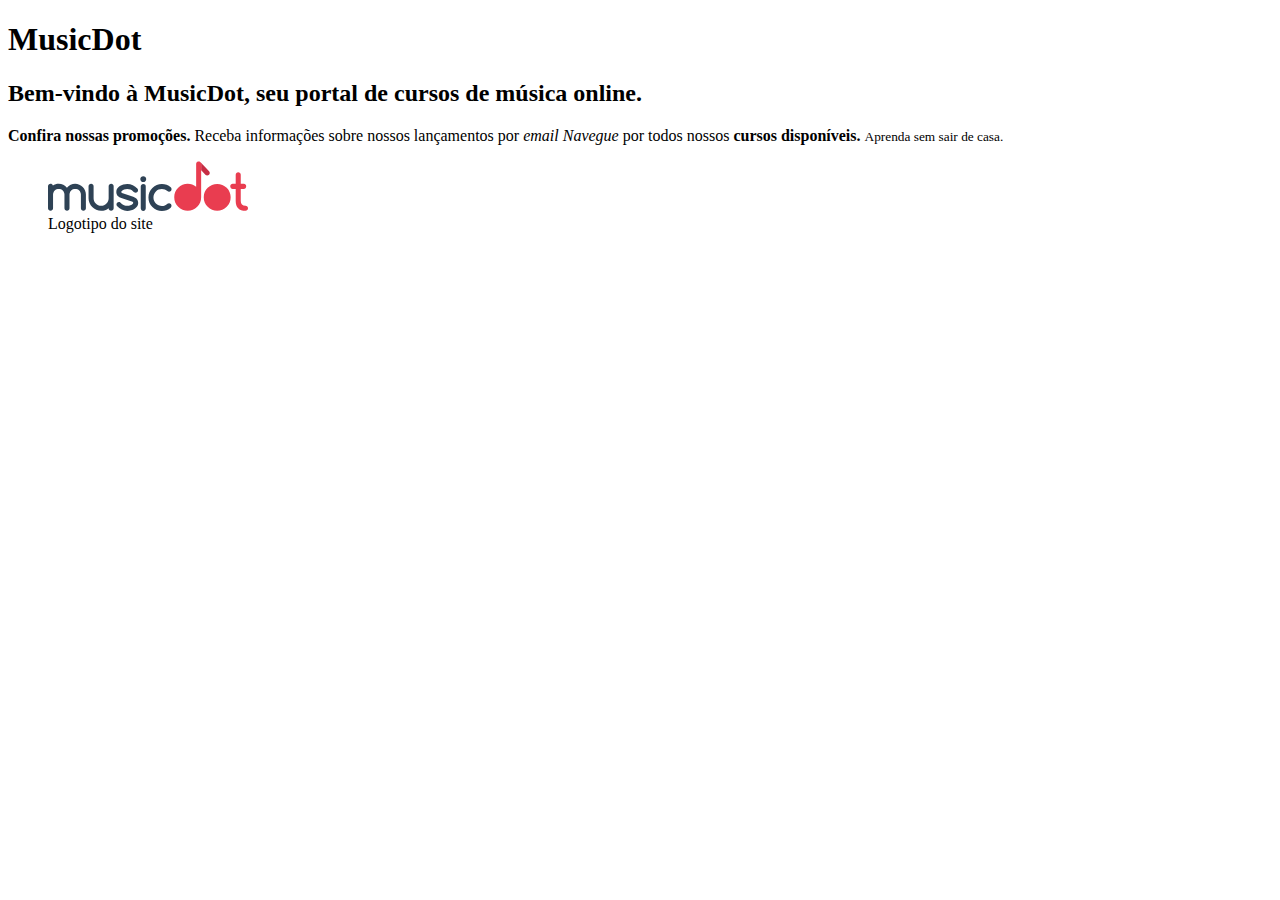
<file: index.html>
<!DOCTYPE html>
<html>

<head>
  <title>MusicDot</title>
  <meta charset="utf-8">
  <link rel="styleshet" href="css/estilos.css">
</head>

<body>

  <h1>MusicDot</h1>
  <h2>Bem-vindo à MusicDot, seu portal de cursos de música online.</h2>

  <p><strong>Confira nossas promoções.</strong>
    Receba informações sobre nossos lançamentos por <em>email</em>
    <i>Navegue</i> por todos nossos <b>cursos disponíveis.</b>
    <small>Aprenda sem sair de casa.</small>
  </p> 
  
  <figure>
    <img src="img/logo.svg" alt="Esta imagem é um logotipo do MusicDot ">
    <figcaption>
      Logotipo do site
    </figcaption>
  </figure>
  


</body>

</html>
</file>
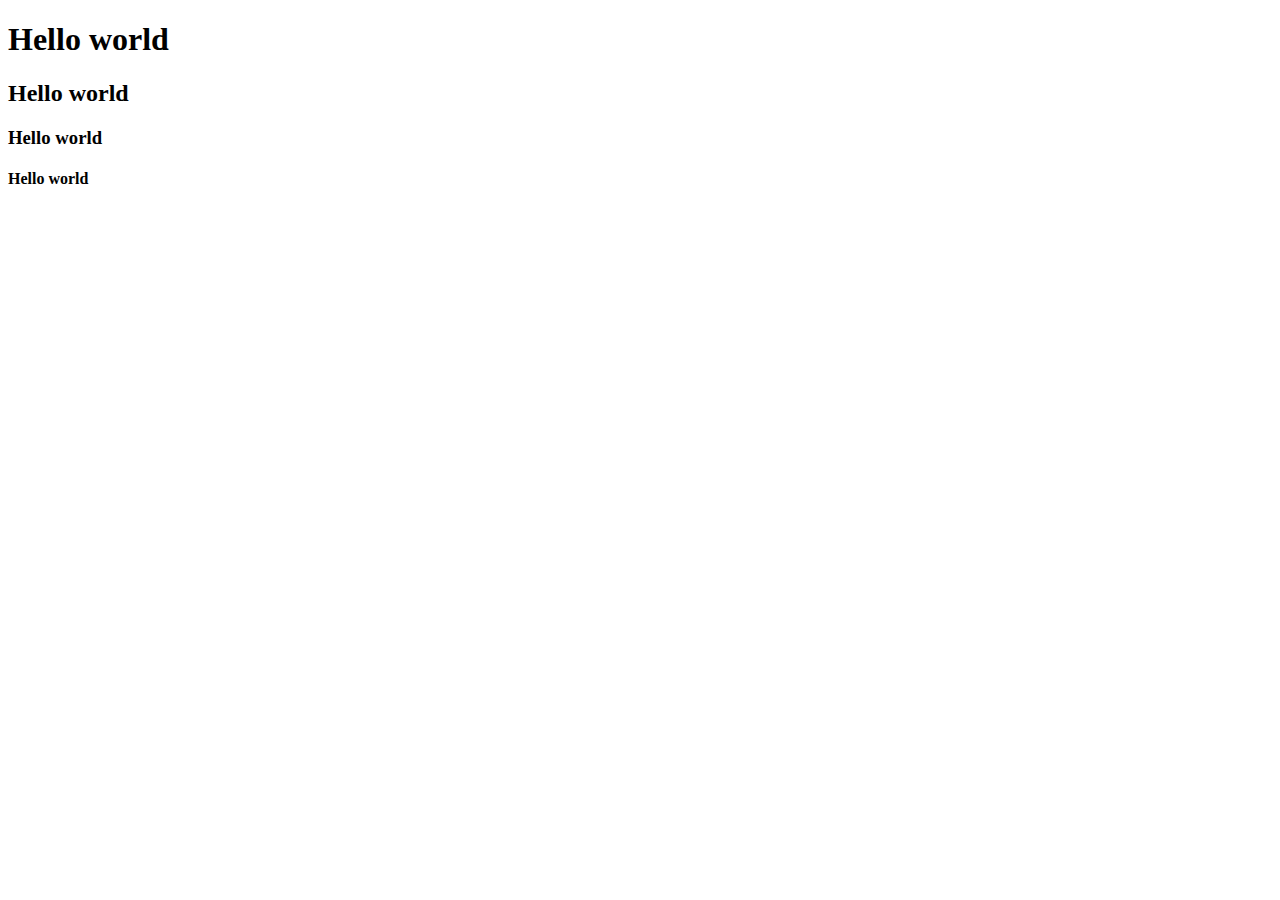
<file: meuprogeto.html>
<!DOCTYPE html>
<html lang="pt-br">
<head>
    <meta charset="UTF-8">
    <meta name="viewport" content="width=device-width, initial-scale=1.0">
    </head>    

    <title> Meu Projeto </title>

    <body>

        <h1> Hello world </h1>
        <h2> Hello world </h2>
        <h3> Hello world  </h3>
        <h4> Hello world </h4>


    </body>

</html>
</file>
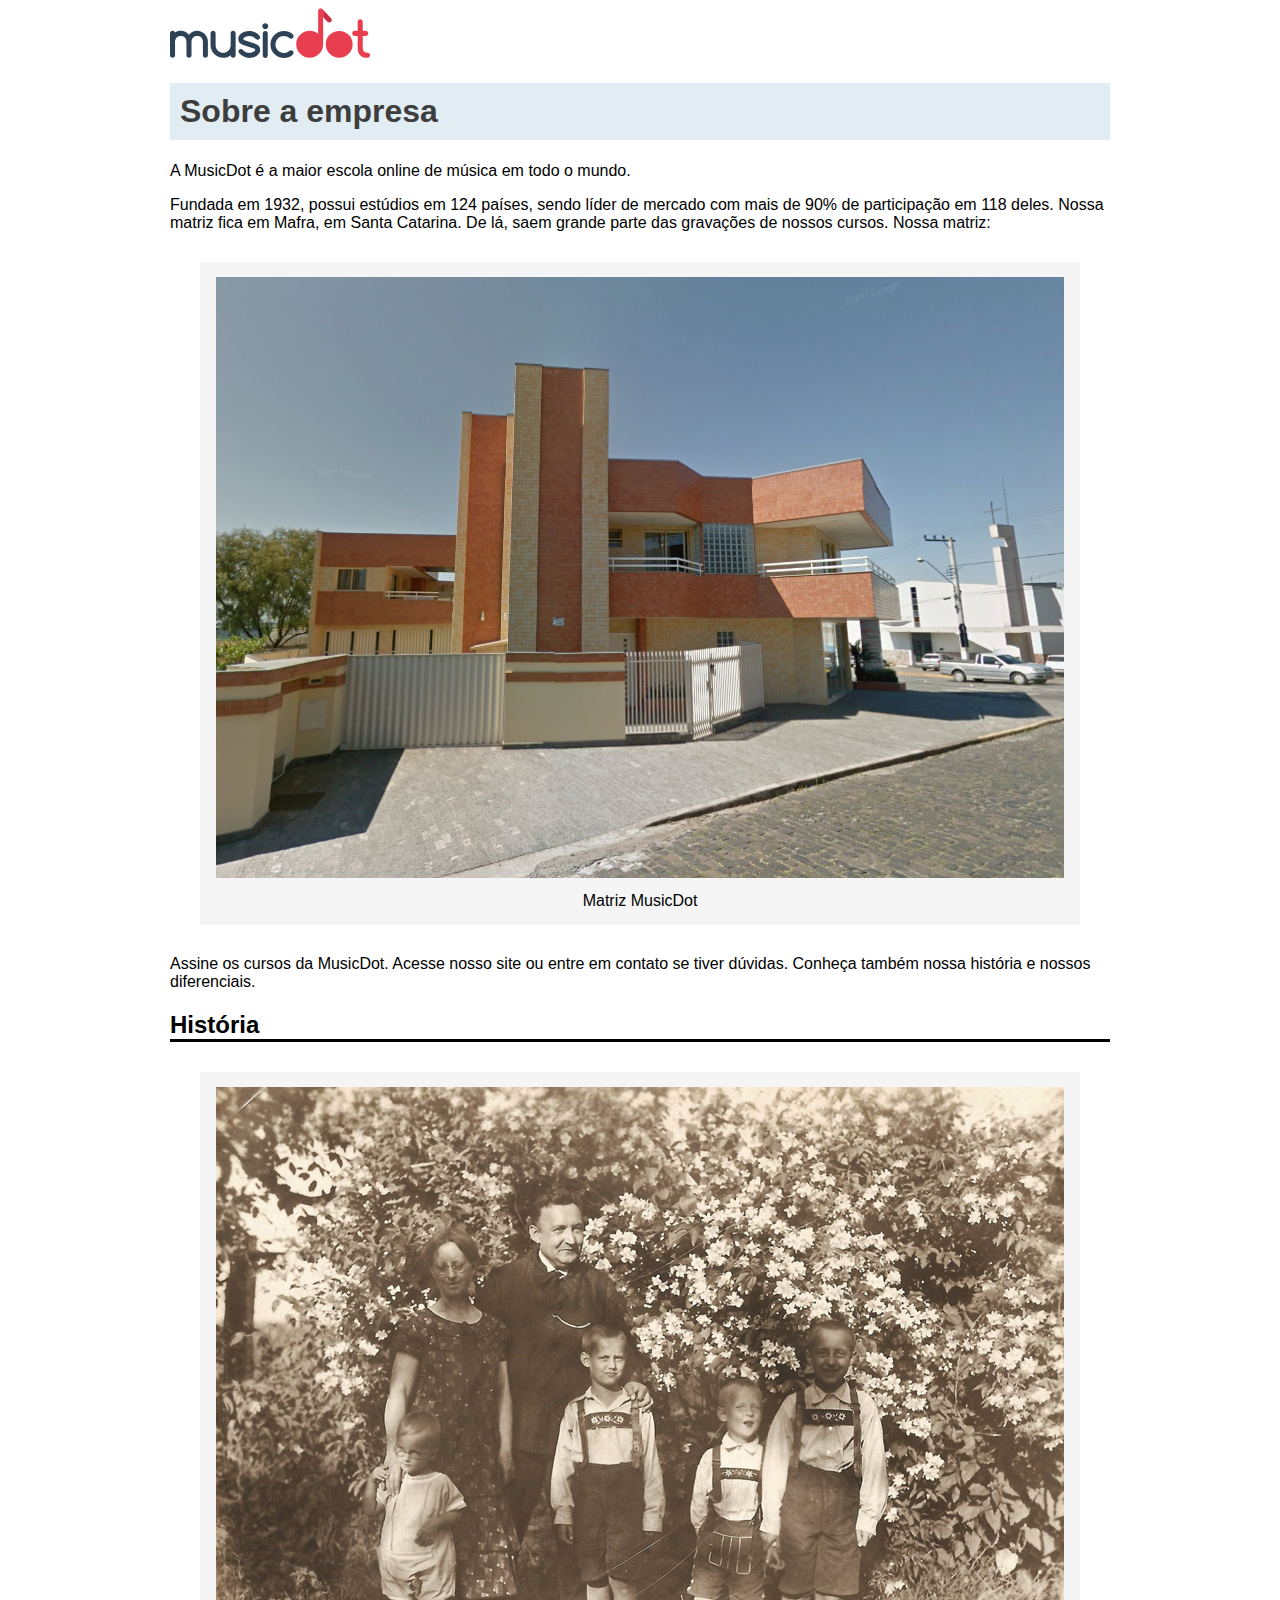
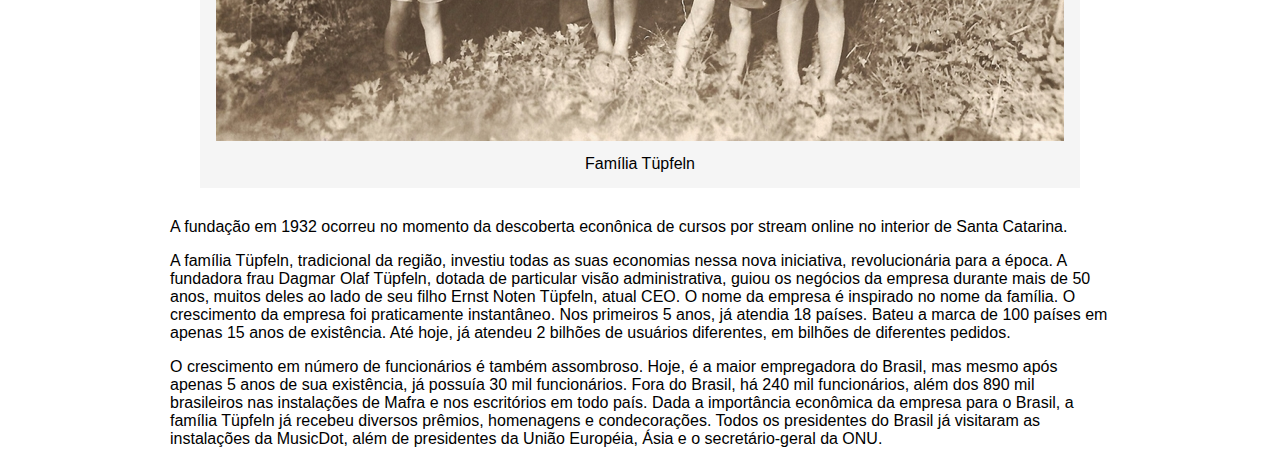
<file: sobre.html>
<!DOCTYPE html>
<html>

<head>
    <title>MusicDot</title>
    <meta charset="utf-8">
    <link rel="stylesheet" href="css/estilos.css">
</head>

<body>

    <img src="img/logo.svg" alt="Esta imagem é um logotipo do MusicDot ">

    <p><h1>Sobre a empresa</h1></p>

    <p>A MusicDot é a maior escola online de música em todo o
        mundo.</p>

    <p>Fundada em 1932, possui estúdios em 124 países, sendo
        líder de mercado com mais de 90% de
        participação em 118 deles.
        Nossa matriz fica em Mafra, em Santa Catarina. De lá,
        saem grande parte das gravações de nossos cursos. Nossa
        matriz:</p>
    <figure>
        <img src="img/matriz-musicdot.png" alt=" Matriz MusicDot">
        <figcaption>
            Matriz MusicDot
        </figcaption>
    </figure>

    <p>Assine os cursos da MusicDot. Acesse nosso site ou
        entre em contato
        se tiver dúvidas. Conheça também nossa história e
        nossos diferenciais.</p>
     
    <h2>História</h2>

    <figure>
        <img src="img/familia-tupfeln.jpg" alt="Foto da família tüpfeln">
        <figcaption>Família Tüpfeln</figcaption>
    </figure>

    <p> A fundação em 1932 ocorreu no momento da descoberta
        econônica de cursos por stream online no interior de
        Santa Catarina.</p>

    <p> A família Tüpfeln, tradicional da região, investiu todas
        as suas economias nessa nova iniciativa,
        revolucionária para a época. A fundadora frau Dagmar
        Olaf Tüpfeln, dotada de particular visão
        administrativa, guiou os negócios da empresa durante
        mais de 50 anos, muitos deles ao lado
        de seu filho Ernst Noten Tüpfeln, atual CEO. O nome da
        empresa é inspirado no nome da família.
        O crescimento da empresa foi praticamente instantâneo.
        Nos primeiros 5 anos, já atendia 18 países.
        Bateu a marca de 100 países em apenas 15 anos de
        existência. Até hoje, já atendeu 2 bilhões
        de usuários diferentes, em bilhões de diferentes
        pedidos.</p>

    <p> O crescimento em número de funcionários é também
        assombroso. Hoje, é a maior empregadora do
        Brasil, mas mesmo após apenas 5 anos de sua
        existência, já possuía 30 mil funcionários. Fora do
        Brasil, há 240 mil funcionários, além dos 890 mil
        brasileiros nas instalações de Mafra e
        nos escritórios em todo país.
        Dada a importância econômica da empresa para o Brasil,
        a família Tüpfeln já recebeu diversos prêmios,
        homenagens e condecorações. Todos os presidentes do
        Brasil já visitaram as instalações da MusicDot, além de
        presidentes da União Européia, Ásia e o secretário-geral
        da ONU.</p>

</body>

</html>
</file>
<file: css/estilos.css>
body
{
    font-family: 'Lucida Sans', 'Lucida Sans Regular', 'Lucida Grande', 'Lucida Sans Unicode', Geneva, Verdana, sans-serif; 
    width: 940px;
    margin-left: auto;
    margin-right: auto;
}

h1
{
    color:#3D3D3D;
    background-color:#E1EDF2;
    padding: 10px;
}

h2
{
    border-bottom-style: solid;
}

figure
{
    text-align: center;
    background-color: whitesmoke;
    color: black;
    padding: 15px;
    margin: 30px;
}

figcaption
{
    margin-top: 10px;
}
</file>
